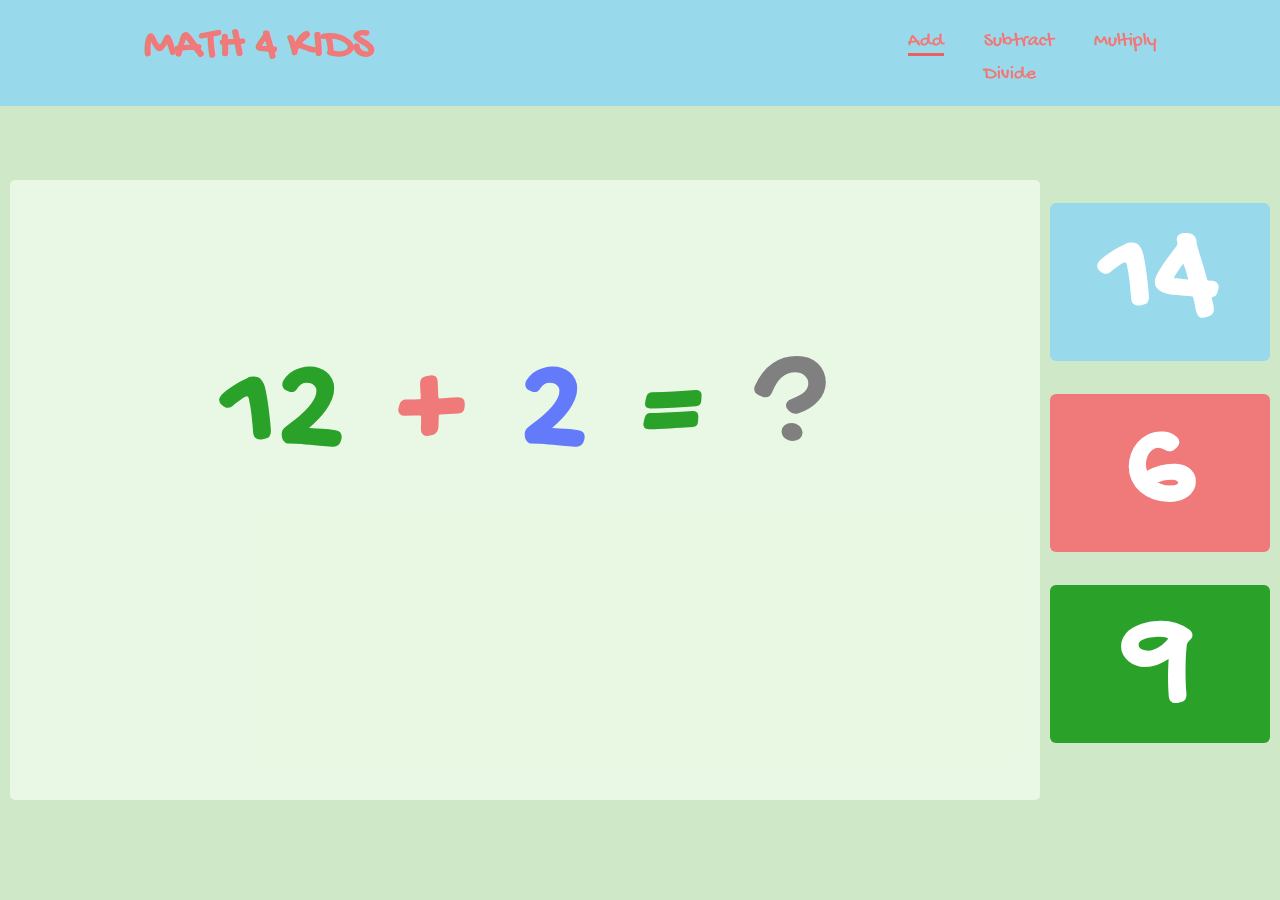
<file: index.html>
<!DOCTYPE html>
<html lang="en">
<head>
    <meta charset="UTF-8">
    <meta name="viewport" content="width=device-width, initial-scale=1.0">
    <link rel="preconnect" href="https://fonts.googleapis.com">
    <link rel="preconnect" href="https://fonts.gstatic.com" crossorigin>
    <link href="https://fonts.googleapis.com/css2?family=Caveat:wght@500&family=Gochi+Hand&family=Ubuntu:ital,wght@1,300&display=swap" rel="stylesheet">
    <link rel="stylesheet" href="root/styles/style.css">
    <title>Add</title>
</head>
<body>
    
    <audio id="myAudio">
        <source src="root/audio/wrong.mp3">
    </audio>

    <header>
        <div class="container">
            <h1>MATH 4 KIDS</h1>
            <ul>
                <li class="current"><a href="index.html">Add</a></li>
                <li><a href="subtract.html">Subtract</a></li>
                <li><a href="multiply.html">Multiply</a></li>
                <li><a href="divide.html">Divide</a></li>
            </ul>
        </div>
    </header>
    <div class="wrapper">
        <div class="equation">
            <h1 style="color: rgb(42, 162, 42);" id="num1">1</h1>
            <h1 style="color: rgb(240, 121, 121);">+</h1>
            <h1 style="color: rgba(89, 113, 251, 0.932);" id="num2">1</h1>
            <h1 style=" color: rgb(42, 162, 42);">=</h1>
            <h1 style="color: gray;">?</h1>
        </div>
        <div class="answer-options">
            <h1 id="option1">2</h1>
            <h1 id="option2">3</h1>
            <h1 id="option3">5</h1>
        </div>

    </div>
    <script src="root/scripts/add.js"></script>
</body>
</html>
</file>
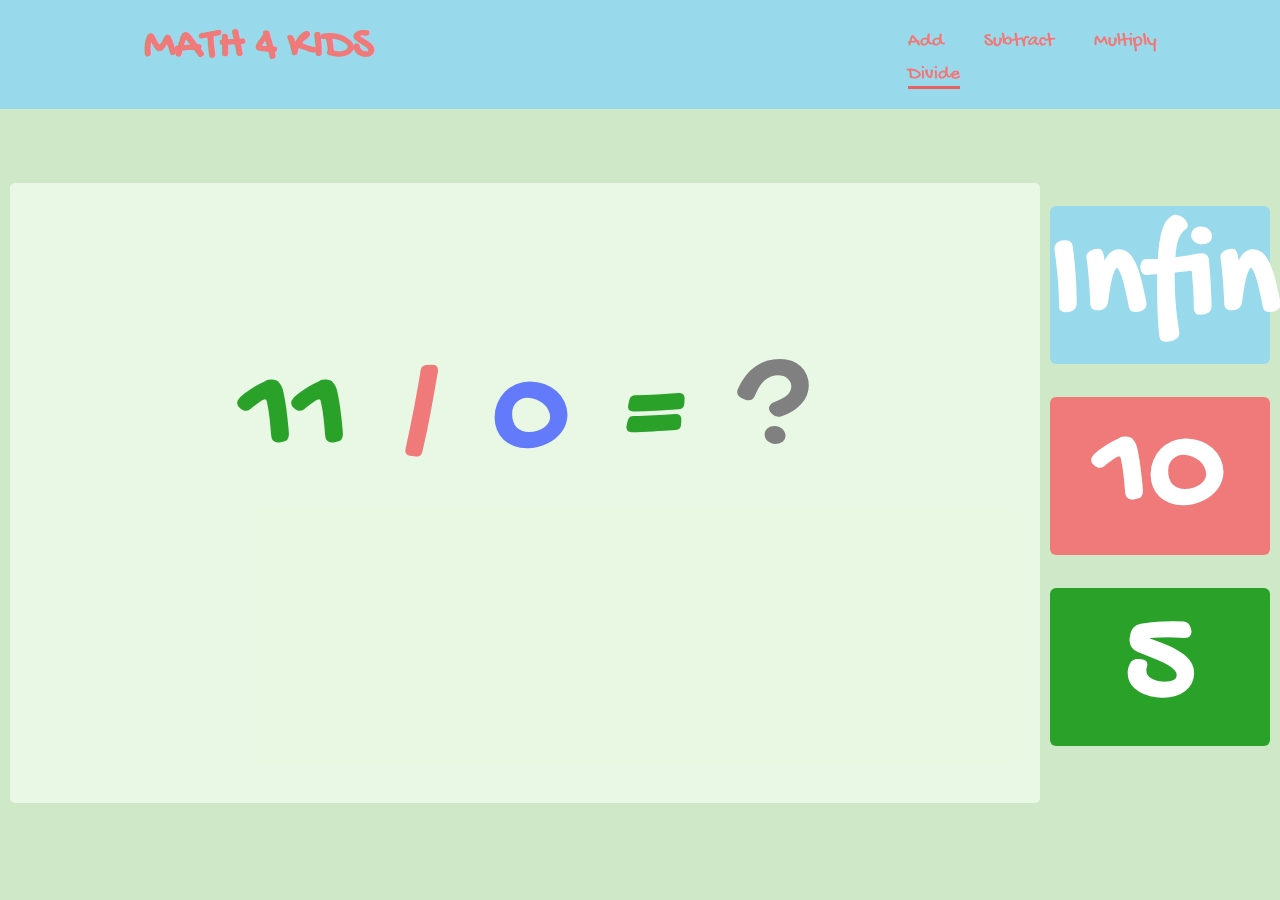
<file: divide.html>
<!DOCTYPE html>
<html lang="en">
<head>
    <meta charset="UTF-8">
    <meta name="viewport" content="width=device-width, initial-scale=1.0">
    <link rel="preconnect" href="https://fonts.googleapis.com">
    <link rel="preconnect" href="https://fonts.gstatic.com" crossorigin>
    <link href="https://fonts.googleapis.com/css2?family=Caveat:wght@500&family=Gochi+Hand&family=Ubuntu:ital,wght@1,300&display=swap" rel="stylesheet">
    <link rel="stylesheet" href="root/styles/style.css">
    <title>Divide</title>
</head>
<body>
    
    <audio id="myAudio">
        <source src="root/audio/wrong.mp3">
    </audio>

    <header>
        <div class="container">
            <h1>MATH 4 KIDS</h1>
            <ul>
                <li><a href="index.html">Add</a></li>
                <li><a href="subtract.html">Subtract</a></li>
                <li><a href="multiply.html">Multiply</a></li>
                <li class="current"><a href="divide.html">Divide</a></li>
            </ul>
        </div>
    </header>
    <div class="wrapper">
        <div class="equation">
            <h1 style="color: rgb(42, 162, 42);" id="num1">1</h1>
            <h1 style="color: rgb(240, 121, 121);">/</h1>
            <h1 style="color: rgba(89, 113, 251, 0.932);" id="num2">1</h1>
            <h1 style=" color: rgb(42, 162, 42);">=</h1>
            <h1 style="color: gray;">?</h1>
        </div>
        <div class="answer-options">
            <h1 id="option1">2</h1>
            <h1 id="option2">3</h1>
            <h1 id="option3">5</h1>
        </div>

    </div>
    <script src="root/scripts/divide.js"></script>
</body>
</html>
</file>
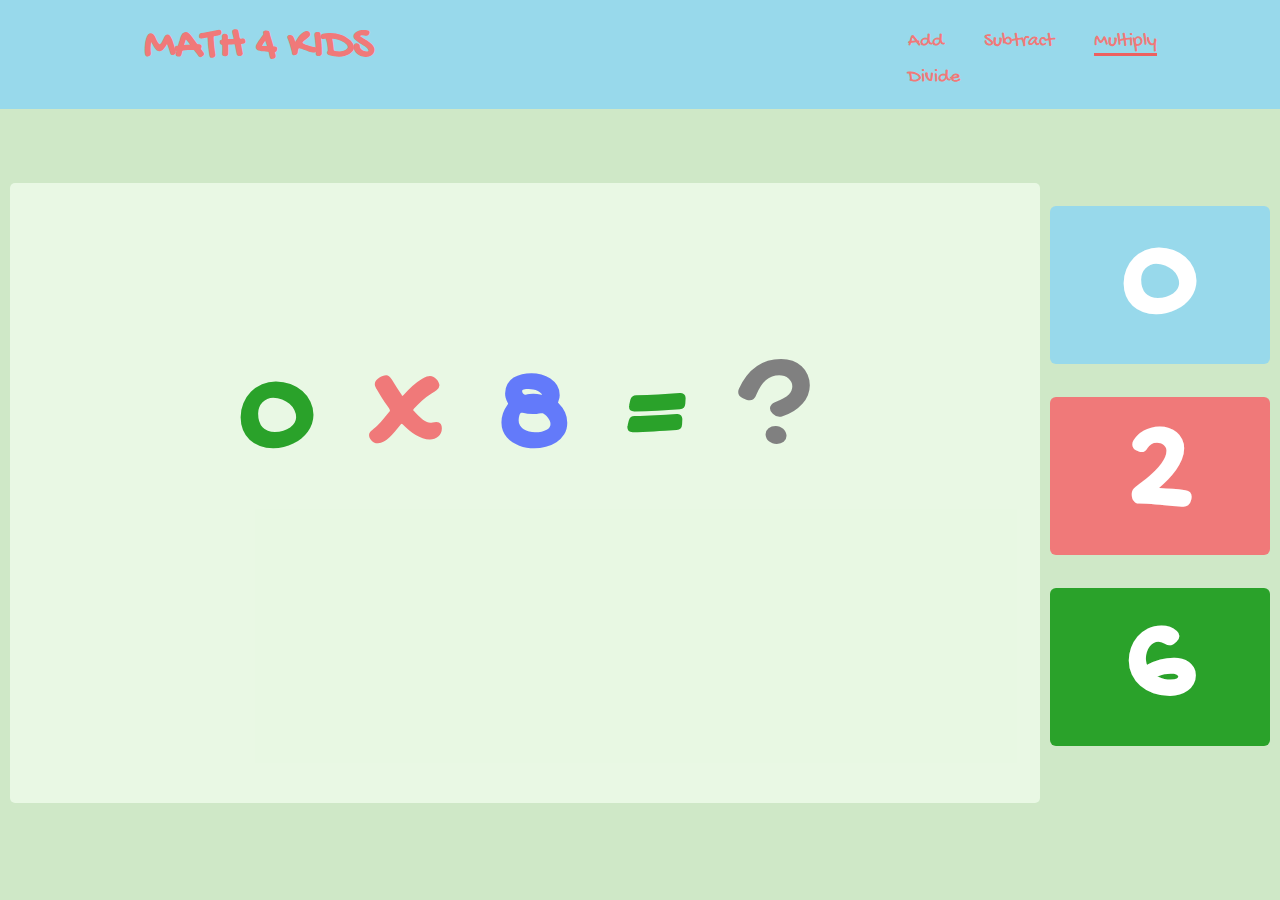
<file: multiply.html>
<!DOCTYPE html>
<html lang="en">
<head>
    <meta charset="UTF-8">
    <meta name="viewport" content="width=device-width, initial-scale=1.0">
    <link rel="preconnect" href="https://fonts.googleapis.com">
    <link rel="preconnect" href="https://fonts.gstatic.com" crossorigin>
    <link href="https://fonts.googleapis.com/css2?family=Caveat:wght@500&family=Gochi+Hand&family=Ubuntu:ital,wght@1,300&display=swap" rel="stylesheet">
    <link rel="stylesheet" href="root/styles/style.css">
    <title>Multiply</title>
</head>
<body>
    
    <audio id="myAudio">
        <source src="root/audio/wrong.mp3">
    </audio>

    <header>
        <div class="container">
            <h1>MATH 4 KIDS</h1>
            <ul>
                <li><a href="index.html">Add</a></li>
                <li><a href="subtract.html">Subtract</a></li>
                <li class="current"><a href="multiply.html">Multiply</a></li>
                <li><a href="divide.html">Divide</a></li>
            </ul>
        </div>
    </header>
    <div class="wrapper">
        <div class="equation">
            <h1 style="color: rgb(42, 162, 42);" id="num1">1</h1>
            <h1 style="color: rgb(240, 121, 121);">x</h1>
            <h1 style="color: rgba(89, 113, 251, 0.932);" id="num2">1</h1>
            <h1 style=" color: rgb(42, 162, 42);">=</h1>
            <h1 style="color: gray;">?</h1>
        </div>
        <div class="answer-options">
            <h1 id="option1">2</h1>
            <h1 id="option2">3</h1>
            <h1 id="option3">5</h1>
        </div>

    </div>
    <script src="root/scripts/multiply.js"></script>
</body>
</html>
</file>
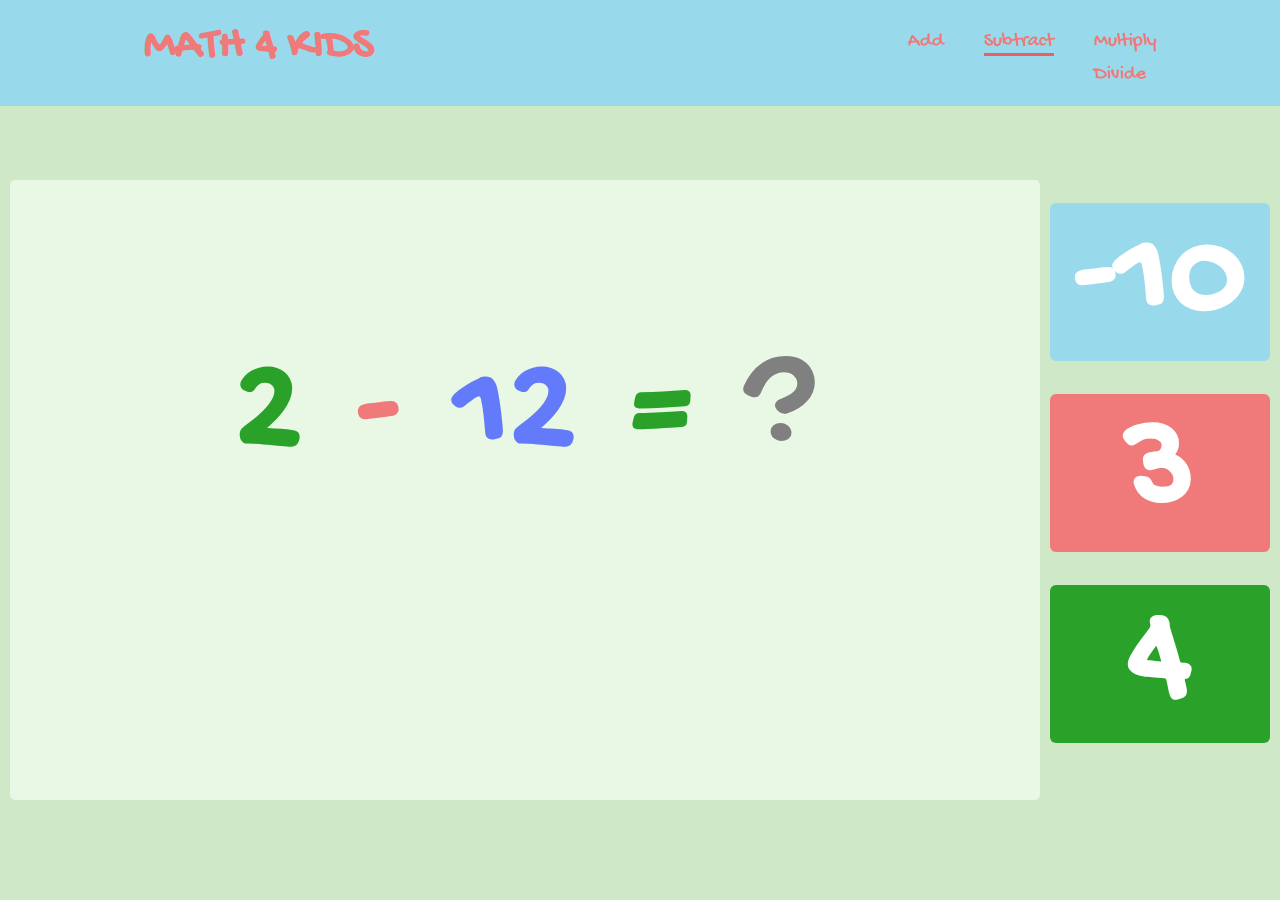
<file: subtract.html>
<!DOCTYPE html>
<html lang="en">
<head>
    <meta charset="UTF-8">
    <meta name="viewport" content="width=device-width, initial-scale=1.0">
    <link rel="preconnect" href="https://fonts.googleapis.com">
    <link rel="preconnect" href="https://fonts.gstatic.com" crossorigin>
    <link href="https://fonts.googleapis.com/css2?family=Caveat:wght@500&family=Gochi+Hand&family=Ubuntu:ital,wght@1,300&display=swap" rel="stylesheet">
    <link rel="stylesheet" href="root/styles/style.css">
    <title>Subtract</title>
</head>
<body>
    
    <audio id="myAudio">
        <source src="root/audio/wrong.mp3">
    </audio>

    <header>
        <div class="container">
            <h1>MATH 4 KIDS</h1>
            <ul>
                <li><a href="index.html">Add</a></li>
                <li class="current"><a href="subtract.html">Subtract</a></li>
                <li><a href="multiply.html">Multiply</a></li>
                <li><a href="divide.html">Divide</a></li>
            </ul>
        </div>
    </header>
    <div class="wrapper">
        <div class="equation">
            <h1 style="color: rgb(42, 162, 42);" id="num1">1</h1>
            <h1 style="color: rgb(240, 121, 121);">-</h1>
            <h1 style="color: rgba(89, 113, 251, 0.932);" id="num2">1</h1>
            <h1 style=" color: rgb(42, 162, 42);">=</h1>
            <h1 style="color: gray;">?</h1>
        </div>
        <div class="answer-options">
            <h1 id="option1">2</h1>
            <h1 id="option2">3</h1>
            <h1 id="option3">5</h1>
        </div>

    </div>
    <script src="root/scripts/subtract.js"></script>
</body>
</html>
</file>
<file: root/styles/style.css>
*{
    padding: 0;
    margin: 0;
}

body{
    font-family: 'Gochi Hand';
    background-color: rgb(207, 232, 199);
}

.container{
    padding: 20px;
    overflow: hidden; 
    background-color: rgb(152, 217, 235);
}

.container h1{
    float: left;
    margin-left: 10%;
    color: rgb(240, 121, 121);
    font-weight: 600;
    font-size: 45px;
}

.container ul{
    list-style-type: none;
    font-size: 20px;
    margin-left: 70%;
    margin-top: ;
}

.container li{
    margin-top: 10px;
    float: left;
    padding: 0 20px 0 20px;
}

.container a{
    text-decoration: none;
    color: rgb(240, 121, 121);
}

.current a::after{
    content: '_';
    background-color: rgb(237, 96, 96);
    font-size: 2px;
    display: block;
}

.wrapper{
    display: grid;
    grid-template-columns: 82% 18%;
    height: 70vh;
    padding-top: 5%;
}

.equation{
    font-size: 67px;
    background-color: rgba(244, 255, 241, 0.677);
    border-radius: 5px;
    text-align: center;
    padding-top: 15%;
    margin-top: 10px;
    margin-left: 10px;
    margin-right: 10px;
}

.equation h1{
    display: inline;
    padding: 20px;
}

.answer-options{
    font-size: 67px;
    margin-right: 10px;
}

.answer-options h1{
    cursor: pointer;
    color: white;
    border-radius: 6px;
    margin-top: 10px;
    text-align: center;
    width: 100%;
    margin-top: 15%;
    
}

#option1{
    background-color: rgb(152, 217, 235);
    transition: .5s;
}

#option1:hover{
    color: rgba(89, 113, 251, 0.932);
    background-color: rgb(207, 232, 199);
}

#option2{
    background-color: rgb(240, 121, 121);
    transition: 1s;
}

#option2:hover{
    color: rgb(240, 121, 121);
    background-color: rgb(207, 232, 199);
}

#option3{
    background-color: rgb(42, 162, 42);
    transition: 1s;
}

#option3:hover{
    color: rgb(42, 162, 42);
    background-color: rgb(207, 232, 199);
}
</file>
